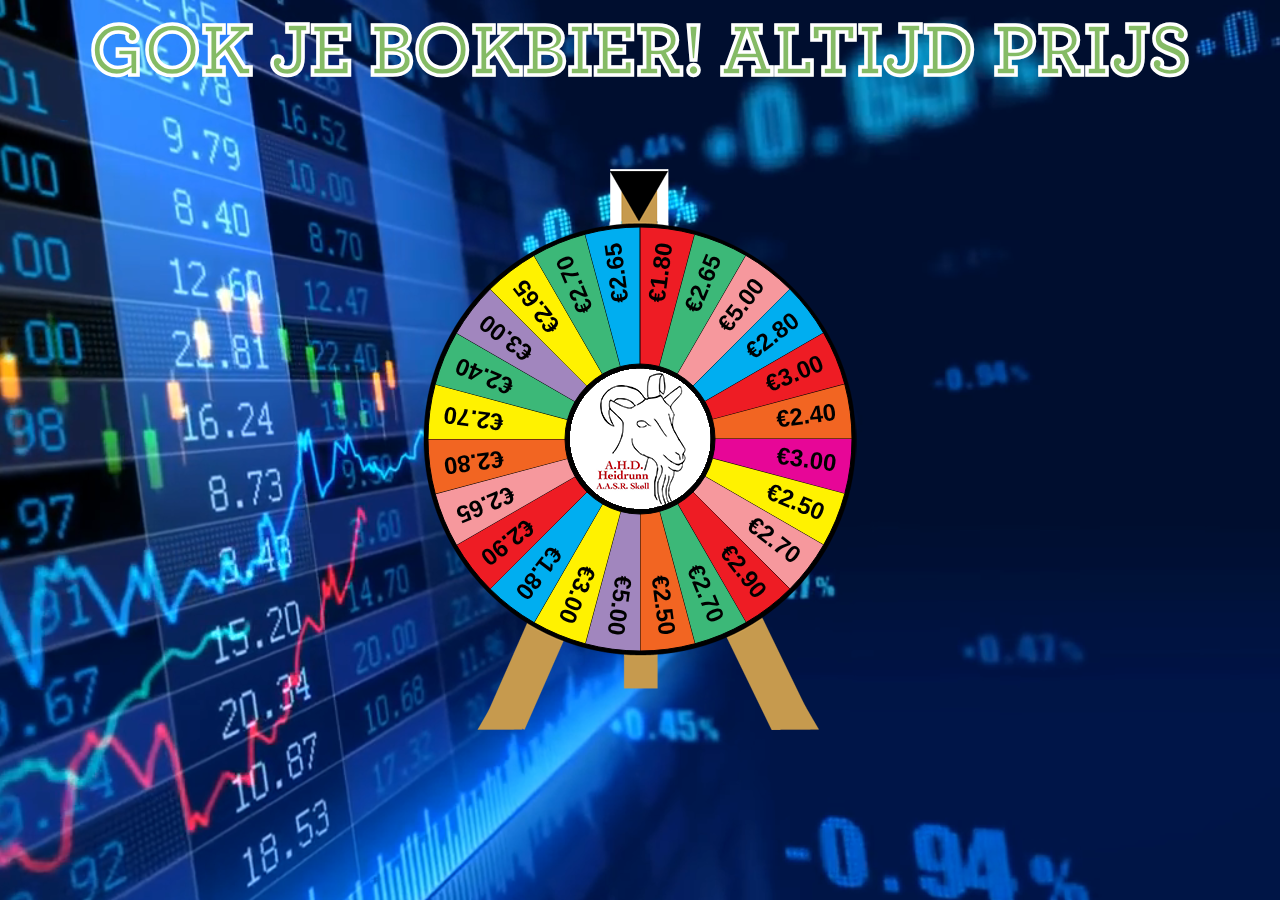
<file: website/index.html>
<!--
    Winhweel.js wheel of fortune example by Douglas McKechie @ www.dougtesting.net
    See website for tutorials and other documentation.

    The MIT License (MIT)

    Copyright (c) 2016 Douglas McKechie

    Permission is hereby granted, free of charge, to any person obtaining a copy
    of this software and associated documentation files (the "Software"), to deal
    in the Software without restriction, including without limitation the rights
    to use, copy, modify, merge, publish, distribute, sublicense, and/or sell
    copies of the Software, and to permit persons to whom the Software is
    furnished to do so, subject to the following conditions:

    The above copyright notice and this permission notice shall be included in all
    copies or substantial portions of the Software.

    THE SOFTWARE IS PROVIDED "AS IS", WITHOUT WARRANTY OF ANY KIND, EXPRESS OR
    IMPLIED, INCLUDING BUT NOT LIMITED TO THE WARRANTIES OF MERCHANTABILITY,
    FITNESS FOR A PARTICULAR PURPOSE AND NONINFRINGEMENT. IN NO EVENT SHALL THE
    AUTHORS OR COPYRIGHT HOLDERS BE LIABLE FOR ANY CLAIM, DAMAGES OR OTHER
    LIABILITY, WHETHER IN AN ACTION OF CONTRACT, TORT OR OTHERWISE, ARISING FROM,
    OUT OF OR IN CONNECTION WITH THE SOFTWARE OR THE USE OR OTHER DEALINGS IN THE
    SOFTWARE.
-->
<html>
    <head>
        <title>HTML5 Canvas Winning Wheel</title>
        <link rel="stylesheet" href="main.css" type="text/css" />
        <script type="text/javascript" src="Winwheel.js"></script>
        <script src="TweenMax.min.js"></script>
        <script src="https://ajax.googleapis.com/ajax/libs/jquery/3.3.1/jquery.min.js"></script>
    </head>
    <body>
        <video autoplay loop id="video-background" muted plays-inline>
            <source src="vid.mp4" type="video/mp4">
        </video>
        <div id="maindiv" align="center">
            <h1>GOK JE BOKBIER! ALTIJD PRIJS </h1>

            <table cellpadding="0" cellspacing="0" border="0">
            <tr>
                <!-- <td>
                    <div class="power_controls">
                        <br />
                        <br />
                        <table class="power" cellpadding="10" cellspacing="0">
                            <tr>
                                <th align="center">Snelheid</th>
                            </tr>
                            <tr>
                                <td width="78" align="center" id="pw3" onClick="powerSelected(3);">Turbo</td>
                            </tr>
                            <tr>
                                <td align="center" id="pw2" onClick="">Steady</td>
                            </tr>
                            <tr>
                                <td align="center" id="pw1" onClick="powerSelected(1);">Rustaagh</td>
                            </tr>
                        </table>
                        <br />
                        <img id="spin_button" src="spin_off.png" alt="Spin" onClick="startSpin();" />
                    </div>
                </td> -->
                <td width="438" height="582" class="the_wheel" align="center" valign="center">
                    <canvas id="canvas" width="434" height="434">
                        <p style="{color: white}" align="center">Sorry, your browser doesn't support canvas. Please try another.</p>
                    </canvas>
                </td>
            </tr>
        </table>
        <h2 id="prices"></h2>
        <script>
            var prices = new Array();
            // Create new wheel object specifying the parameters at creation time.
            var theWheel = new Winwheel({
                'outerRadius'     : 212,        // Set outer radius so wheel fits inside the background.
                'innerRadius'     : 75,         // Make wheel hollow so segments don't go all way to center.
                'textFontSize'    : 24,         // Set default font size for the segments.
                'textOrientation' : 'horizontal', // Make text vertial so goes down from the outside of wheel.
                'textAlignment'   : 'outer',    // Align text to outside of wheel.
                'numSegments'     : 24,         // Specify number of segments.
                'segments'        :             // Define segments including colour and text.
                [                               // font size and test colour overridden on backrupt segments.
                   {'fillStyle' : '#ee1c24', 'text' : '\u20AC1.80'},
                   {'fillStyle' : '#3cb878', 'text' : '\u20AC2.65'},
                   {'fillStyle' : '#f6989d', 'text' : '\u20AC5.00'},
                   {'fillStyle' : '#00aef0', 'text' : '\u20AC2.80'},
                   {'fillStyle' : '#ee1c24', 'text' : '\u20AC3.00'},
                   {'fillStyle' : '#f26522', 'text' : '\u20AC2.40'},
                   {'fillStyle' : '#e70697', 'text' : '\u20AC3.00'},
                   {'fillStyle' : '#fff200', 'text' : '\u20AC2.50'},
                   {'fillStyle' : '#f6989d', 'text' : '\u20AC2.70'},
                   {'fillStyle' : '#ee1c24', 'text' : '\u20AC2.90'},
                   {'fillStyle' : '#3cb878', 'text' : '\u20AC2.70'},
                   {'fillStyle' : '#f26522', 'text' : '\u20AC2.50'},
                   {'fillStyle' : '#a186be', 'text' : '\u20AC5.00'},
                   {'fillStyle' : '#fff200', 'text' : '\u20AC3.00'},
                   {'fillStyle' : '#00aef0', 'text' : '\u20AC1.80'},
                   {'fillStyle' : '#ee1c24', 'text' : '\u20AC2.90'},
                   {'fillStyle' : '#f6989d', 'text' : '\u20AC2.65'},
                   {'fillStyle' : '#f26522', 'text' : '\u20AC2.80'},
                   {'fillStyle' : '#fff200', 'text' : '\u20AC2.70'},
                   {'fillStyle' : '#3cb878', 'text' : '\u20AC2.40'},
                   {'fillStyle' : '#a186be', 'text' : '\u20AC3.00'},
                   {'fillStyle' : '#fff200', 'text' : '\u20AC2.65'},
                   {'fillStyle' : '#3cb878', 'text' : '\u20AC2.70'},
                   {'fillStyle' : '#00aef0', 'text' : '\u20AC2.65'}
                ],
                'animation' :           // Specify the animation to use.
                {
                    'type'     : 'spinToStop',
                    'duration' : 8,     // Duration in seconds.
                    'spins'    : 3,     // Default number of complete spins.
                    'callbackFinished' : alertPrize
                }
            });

            // Vars used by the code in this page to do power controls.
            var wheelPower    = 0;
            var wheelSpinning = false;
            var selected = false;

            // -------------------------------------------------------
            // Function to handle the onClick on the power buttons.
            // -------------------------------------------------------
            // function powerSelected(powerLevel)
            // {
            //     // Ensure that power can't be changed while wheel is spinning.
            //     if (wheelSpinning == false){
            //         // Now light up all cells below-and-including the one selected by changing the class.
            //         selected = true;
            //         wheelPower = powerLevel;

            //         // Light up the spin button by changing it's source image and adding a clickable class to it.
            //         document.getElementById('spin_button').src = "spin_on.png";
            //         document.getElementById('spin_button').className = "clickable";
            //     }
            // }

            // -------------------------------------------------------
            // Click handler for spin button.
            // -------------------------------------------------------
            function startSpin()
            {
                // Ensure that spinning can't be clicked again while already running.
                if (wheelSpinning == false)
                {
                    // Based on the power level selected adjust the number of spins for the wheel, the more times is has
                    // to rotate with the duration of the animation the quicker the wheel spins.
                    if (wheelPower == 1)
                    {
                        theWheel.animation.spins = 3;
                    }
                    else if (wheelPower == 2)
                    {
                        theWheel.animation.spins = 6;
                    }
                    else if (wheelPower == 3)
                    {
                        theWheel.animation.spins = 9;
                    }

                    // // Disable the spin button so can't click again while wheel is spinning.
                    // document.getElementById('spin_button').src       = "spin_off.png";
                    // document.getElementById('spin_button').className = "";

                    // Begin the spin animation by calling startAnimation on the wheel object.
                    theWheel.startAnimation();

                    // Set to true so that power can't be changed and spin button re-enabled during
                    // the current animation. The user will have to reset before spinning again.
                    wheelSpinning = true;
                }
            }
            // -------------------------------------------------------
            // Function for reset button.
            // -------------------------------------------------------

            function resetWheel()
            {
                theWheel.stopAnimation(false);  // Stop the animation, false as param so does not call callback function.
                theWheel.rotationAngle = 0;     // Re-set the wheel angle to 0 degrees.
                theWheel.draw();                // Call draw to render changes to the wheel.

                wheelPower = 0;
                wheelSpinning = false;          // Reset to false to power buttons and spin can be clicked again.
            }

            // -------------------------------------------------------
            // Called when the spin animation has finished by the callback feature of the wheel because I specified callback in the parameters.
            // -------------------------------------------------------
            function alertPrize(indicatedSegment){
                var audio = new Audio('Winnaar.mp3');
                audio.play();
                // updating array with new prices and updating html
                prices.push(indicatedSegment.text);
                document.getElementById("prices").innerHTML = updatePrices();

                function updatePrices(){
                    if(prices.length >= 2){
                        var i;
                        var text = "";
                        for (i = 0; i < prices.length; i++) {
                            var roundnr = i + 1;
                            text = "Ronde " + roundnr + ": " + prices[i] + "<br>" + text;
                        }
                        return text;
                    }
                    else if(prices.length == 1){
                        return "Ronde " + prices.length + ": " + prices[prices.length-1];
                    }
                    else{
                        return "Geen spel gespeeld!";
                    }
                }
                setTimeout(function(){
                     resetWheel();
                }, 10000);
        }

        function sleep(milliseconds) {
            var start = new Date().getTime();
            for (var i = 0; i < 1e7; i++) {
                if ((new Date().getTime() - start) > milliseconds){
                    break;
                }
            }
        }

        $(document).keypress(function(event) {
            var keycode = (event.keyCode ? event.keyCode : event.which);
            if (keycode == '13') {
                startSpin();
            }
        })
        </script>
    </body>
</html>
</file>
<file: website/main.css>
@charset "utf-8";
/* CSS Document */
/*
Description:
    Contains all the styles for the winning wheel page.

Verison History:
    2012-01-28, Douglas McKechie
    - Created based off earlier version.

    2015-09-26, Douglas McKechie
    - Minor updates for the 2.0 winwheel example.
*/

/* The only rule that matters */

/* For image backgorund if we want that
html {
    background: url(bg.png) no-repeat center center fixed;
    -webkit-background-size: cover;
    -moz-background-size: cover;
    -o-background-size: cover;
    background-size: cover;
} */

/* The only rule that matters */
#video-background {
    /*  making the video fullscreen  */
      position: fixed;
      right: 0;
      bottom: 0;
      min-width: 100%;
      min-height: 100%;
      width: auto;
      height: auto;
      z-index: -100;
}

@font-face {
    font-family: "custfont";
    src: url(archer.ttf) format("truetype");
}
p.customfont {
    font-family: "custfont", Arial, Helvetica, sans-serif, Tahoma;
}

body
{
    font-family: custfont;
}

/* Sets the background image for the wheel */
td.the_wheel
{
    background-image: url(./wheel_back.png);
    background-position: center;
    background-repeat: none;
}

/* Do some css reset on selected elements */
h1, p
{
font-size: 75px;
-webkit-text-fill-color: #85bb65;
-webkit-text-stroke-color: white;
-webkit-text-stroke-width: 1.25px;
}

h2
{
font-size: 40px;
-webkit-text-fill-color: #85bb65;
-webkit-text-stroke-color: white;
-webkit-text-stroke-width: 1.25px;
}

div.power_controls
{
    margin-right:70px;
}

div.html5_logo
{
    margin-left:70px;
}

/* Styles for the power selection controls */
table.power
{
    background-color: #cccccc;
    cursor: pointer;
    border:1px solid #333333;
}

table.power th
{
    background-color: white;
    cursor: default;
}

td.pw1
{
    background-color: #6fe8f0;
}

td.pw2
{
    background-color: #86ef6f;
}

td.pw3
{
    background-color: #ef6f6f;
}

/* Style applied to the spin button once a power has been selected */
.clickable
{
    cursor: pointer;
}

/* Other misc styles */
.margin_bottom
{
    margin-bottom: 5px;
}
</file>
